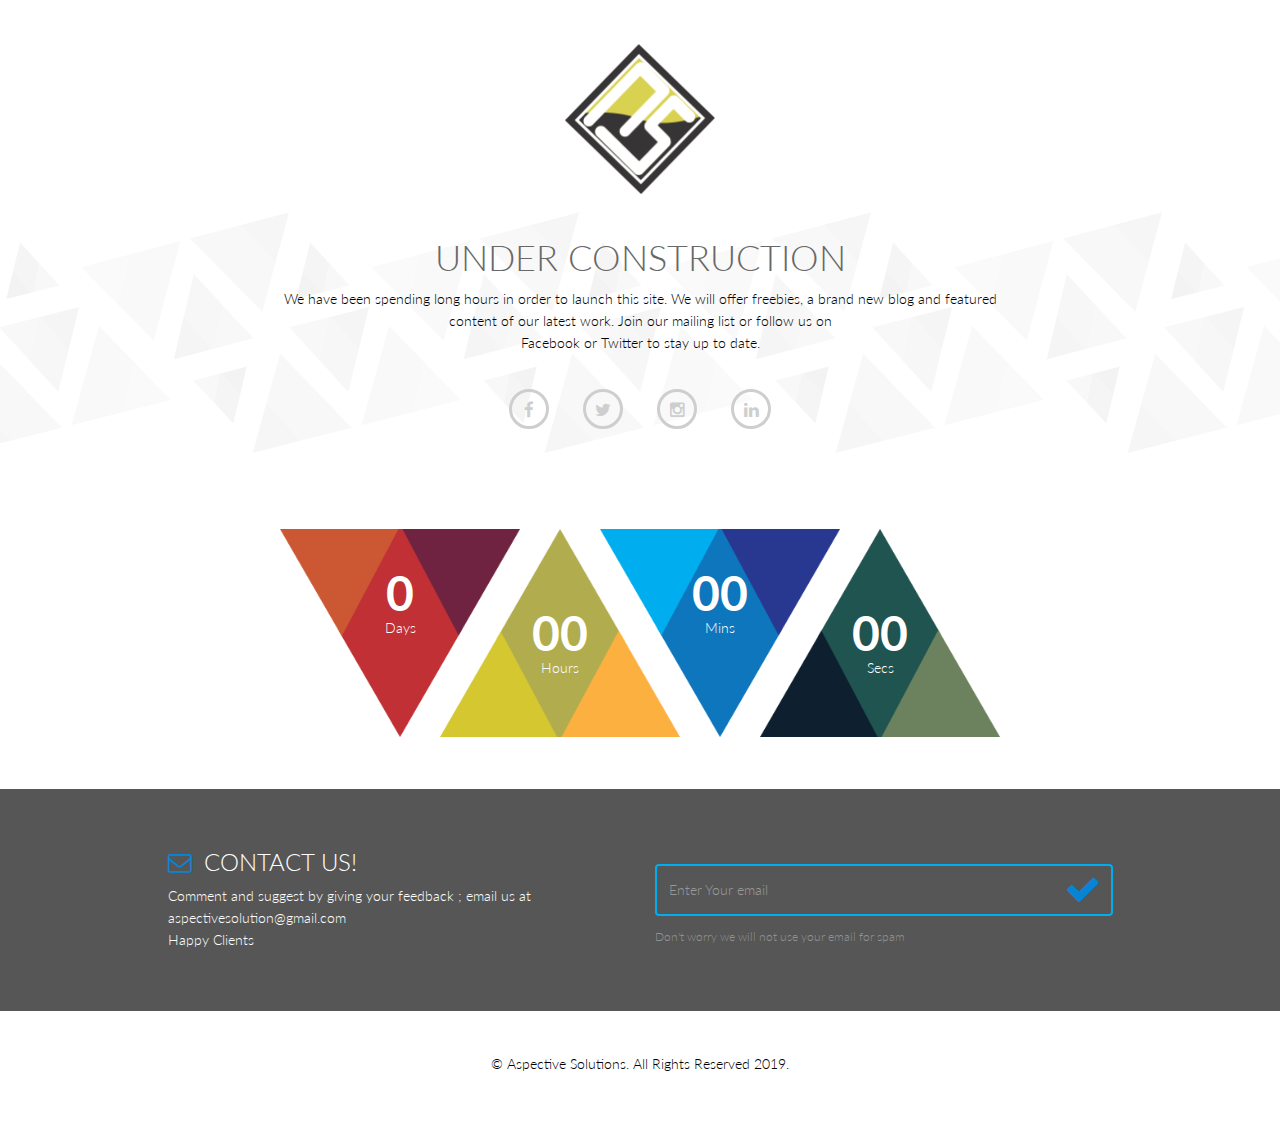
<file: index.html>
<!DOCTYPE html> 
<html lang="en">


<head>
    <meta charset="utf-8">
    <meta name="viewport" content="width=device-width, initial-scale=1.0">
    <meta name="description" content="Cheap Graphic Designer">
    <meta name="author" content="Patrick Gomez">
    <meta name="title" content="Graphic Designer in Cagayan de Oro">
    <meta property="og:image" content="http://patrickgomez.me/img/aspective_pp1.png" />
    <meta property="og:image" content="http://patrickgomez.me/img/patrick_apple.png" />
    <meta property="og:image" content="http://patrickgomez.me/img/cp_aspective.jpg" />
    <meta property="og:title" content="Patrick Gomez" />
    <meta property="og:description" content="Graphic and Website Building by Aspective" />
    <title> Aspective Solutions | 02.12.19 </title>
    <link href="css/bootstrap.min.css" rel="stylesheet">
    <link href="css/font-awesome.min.css" rel="stylesheet"> 
    <link href="css/main.css" rel="stylesheet">
    <link href="css/responsive.css" rel="stylesheet">      
    <link rel="shortcut icon" href="images/ico/favicon.ico">
    <link rel="apple-touch-icon-precomposed" sizes="144x144" href="images/ico/apple-touch-icon-144-precomposed.png">
    <link rel="apple-touch-icon-precomposed" sizes="114x114" href="images/ico/apple-touch-icon-114-precomposed.png">
    <link rel="apple-touch-icon-precomposed" sizes="72x72" href="images/ico/apple-touch-icon-72-precomposed.png">
    <link rel="apple-touch-icon-precomposed" href="images/ico/apple-touch-icon-57-precomposed.png">
</head><!--/head-->

<body>
    <div class="logo-image">                                
       <img class="img-responsive" style="width: 150px;" src="images/company_logo1.png" alt=""><h1 style="margin: 0px;"><b>Aspective Solutions</b></h1>
    </div>
     <section id="coming-soon">        
         <div class="container">
            <div class="row">
                <div class="col-sm-8 col-sm-offset-2">                    
                    <div class="text-center coming-content">
                        <h1>UNDER CONSTRUCTION</h1>
                        <p>We have been spending long hours in order to launch this site. 
                            We will offer freebies, a brand new blog and featured content of our latest work. Join our mailing list or follow us on<br /> Facebook or Twitter to stay up to date.</p>                           
                        <div class="social-link">
                            <span><a href="https://www.facebook.com/AspectiveSolutions/"><i class="fa fa-facebook"></i></a></span>
                            <span><a href="https://www.twitter.com/"><i class="fa fa-twitter"></i></a></span>
                            <span><a href="https://plus.google.com/u/0/114413472650181057269"><i class="fa fa-instagram"></i></a></span>
                            <span><a href="https://ph.linkedin.com/in/aspective-solutions-44a13a173"><i class="fa fa-linkedin"></i></a></span>
                        </div>
                    </div>                    
                </div>
                <div class="col-sm-12">
                    <div class="time-count">
                        <ul id="countdown">
                            <li class="angle-one">
                                <span class="days time-font">0</span>
                                <p>Days</p>
                            </li>
                            <li class="angle-two">
                                <span class="hours time-font">00</span>
                                <p>Hours</p>
                            </li>
                            <li class="angle-three">
                                <span class="minutes time-font">00</span>
                                <p class="minute">Mins</p>
                            </li>                            
                            <li class="angle-four">
                                <span class="seconds time-font">00</span>
                                <p>Secs</p>
                            </li>               
                        </ul>   
                    </div>
                </div>

            </div>
        </div>       
    </section>
    <section id="subscribe">
        <div class="container">
            <div class="row">
                <div class="col-sm-10 col-sm-offset-1">
                    <div class="row">
                        <div class="col-sm-6">
                            <h2><i class="fa fa-envelope-o"></i> Contact Us!</h2>
                            <p>Comment and suggest by giving your feedback ; email us at aspectivesolution@gmail.com<br/> Happy Clients</p>
                        </div>
                        <div class="col-sm-6 newsletter">
                            <form id="newsletter">
                                <input class="form-control" type="email" name="email"  value="" placeholder="Enter Your email">
                                <i class="fa fa-check"></i>
                            </form>
                            <p>Don't worry we will not use your email for spam</p>
                        </div>    
                    </div>
                </div>     
            </div>
        </div> 
    </section>

    <section id="coming-soon-footer" class="container">
        <div class="row">
            <div class="col-sm-12">
                <div class="text-center">
                    <p>&copy; Aspective Solutions. All Rights Reserved 2019.</p>
                </div>
            </div>
        </div>       
    </section>
    

    <script type="text/javascript" src="js/jquery.js"></script>
    <script type="text/javascript" src="js/bootstrap.min.js"></script>
    <script type="text/javascript" src="js/coundown-timer.js"></script>
    <script type="text/javascript" src="js/wow.min.js"></script>
    <script type="text/javascript" src="js/main.js"></script>
    <script type="text/javascript">
            //Countdown js
         $("#countdown").countdown({
                date: "12 Feb 2019 12:00:00",
                format: "on"
            },      
            function() {
                // callback function
        });
    </script>
    
</body>
</html>
</file>
<file: css/main.css>
/*
  Theme Name: Triangle for PNGomez
  Theme Uri: patrickgomez.me
  Author: Patrick Gomez
  Author Uri: patrickgomez.me
  Description: Creative Site Template
  Version: 1.1
  */

  @import url(http://fonts.googleapis.com/css?family=Lato:100,300,400,700);
  @import url(http://fonts.googleapis.com/css?family=Open+Sans:300italic,400italic,600italic,700italic,400,300,600,700);
  @import url(http://fonts.googleapis.com/css?family=Noto+Sans:400,700);

  body {
    background: #fff;
    font-family: 'Lato', sans-serif;
    font-weight: 300;
    font-size: 14px;
    line-height: 22px;
    color: #000;
  }

  html {
    height: 100%;
  }


  a{
    color:#C03035;
  }

  a:hover {
    outline: none;
    text-decoration:none;
    color:#4fcccd;
  }

  a:focus {
    outline:none;
    outline-offset: 0;
  }

  a {
    -webkit-transition: 300ms;
    -moz-transition: 300ms;
    -o-transition: 300ms;
    transition: 300ms;
  }


  ul {
    list-style: none;
  }

  h1, h2, h3, h4, h5, h6 {
    font-family: 'Lato', sans-serif;
    font-weight: 300;
  }

  h1{
    color: #686868;
  }

  h2{
    font-size: 24px;
    color: #686868;
  }

  h3{
    font-size: 18px;
  }

  .overflow{
    overflow: hidden;
  }

  .uppercase{
    text-transform: uppercase;
  }

  .btn-common {
    font-size: 14px;
    color: #0099ae;
    border: 1px solid #0099ae;
    font-family: 'Open Sans', sans-serif;
    font-weight: 300;
    padding: 10px 25px;
  }

  #action .col-sm-5{
    position: absolute;

    top: 0;
    height: 100%;
    right: 0;
  }


  .btn-common:hover, 
  .btn-common:focus{
    outline: none;
    background: none;
    box-shadow: none;
    color: #01707f;
    border-color:#01707f;
  }

  .align-right{
    text-align: right;
  }

  .inline{
    display: inline-block;
  }

  .padding{
    padding: 65px 0;
  }

  .padding-bottom{
    padding-bottom: 65px;
  }

  .padding-top{
    padding-top: 90px;
  }

  .padding-right{
    padding-right: 80px;
  }

  .padding-left{
    padding-left: 80px;
  }

  .margin-bottom{
    margin-bottom: 35px;
  }

     .carousel-indicators.visible-xs {
      height: 20px;
      margin: 0;
      padding: 0;
      position: absolute;
      top: -35px;
      width: 100%;
      left: 0;
    }

  .carousel-indicators.visible-xs li {
    border-color: #D29948;
    border-width: 2px;
    height: 12px;
    margin: 0 5px 0 0;
    width: 12px;
  }

  .carousel-indicators.visible-xs li.active {
    background: rgba(210, 153, 72, 0.7);
  }


/*************************
*******Header******
**************************/


#header{
  margin-bottom: 0;
  padding: 30px 0 60px 0;
}

#header .navbar-inverse .container{
  position: relative;
}

.search{
  position: absolute;
  top: 20px;
  right: 0;
  z-index: 1;
}

.search i{
  color: #00aeef;
  cursor: pointer;
  position: absolute;
  right: 10px;
  top: 2px;
}

.field-toggle{
  position: relative;
  top: 30px;
  right: 15px;
  display: none;
  height: 50px;
}

.search-form{
  padding-left: 10px;
  height: 40px;
  font-size: 18px;
  color: #818285;
  font-weight: 300;
  outline: none;
  border: 1px solid #00aeef;
  margin-top: 20px;
  border-radius: 4px;
}

.social-icons ul li{
  padding: 0 10px;

}

.social-icons ul li:last-child{
  padding-right: 0;

}

.social-icons ul li a{
  font-size: 18px;
  color: #d3d3d3;
  padding: 0;
}

.social-icons ul li a:hover .fa-facebook {
  color:#0884d5;
}

.social-icons ul li a:hover .fa-twitter {
  color:#2AA7DC;
}

.social-icons ul li a:hover .fa-google-plus {
  color:#A22523;
}

.social-icons ul li a:hover .fa-dribbble {
  color:#E94989;
}

.social-icons ul li a:hover .fa-linkedin {
  color:#006DC0;
}
.social-icons ul li a:hover .fa-building {
  color:#006DC0;
}


.social-icons ul li a:hover,
.social-icons ul li a:focus{  
  background: none;
}

#header .navbar {
  background: #fff;
  border: 0;
  margin-bottom: 0;
}

#header .navbar-toggle{
  margin-top: 20px;
}

#header .navbar-brand{
  padding: 0;
  margin-left: 0;
}

#header .navbar-brand h1{
  padding: 0;
  margin: 0;
}

#header .navbar-nav.navbar-right >li:last-child{
  margin-right: 20px;
}

#header .navbar-nav.navbar-right >li a {
  color: #000;
  font-size: 12px;
  padding: 20px;
  text-transform: uppercase;
  font-weight: 300;
}


#header .navbar-inverse .navbar-nav  li.active > a,  
#header .navbar-inverse .navbar-nav  li.active > a:focus, 
#header .navbar-nav.navbar-right li > a:hover,
.navbar-inverse .navbar-nav > .open > a {
  background-color: inherit;
  border: 0;
  color: #00aeef;
}

#header .navbar-inverse .navbar-nav  li a:hover{
  color: #00aeef;
}


/*  Dropdown menu*/

ul.sub-menu {
  display: none;
  list-style: none;
  padding: 0;
  margin: 0;
}

#header .navbar-nav li ul.sub-menu li a{
  color: #818285;
  padding: 5px 0;
  font-size: 13px;
  display: block;
  text-transform: capitalize;
}

#header .navbar-nav li ul.sub-menu li .active{
  background: #00aeef;
  color: #fff;
  position: relative;
}

#header .navbar-nav li ul.sub-menu li .active i{
  position: absolute;
  font-size: 56px;
  top: -13px;
  color: #0884d5;
}

#header .navbar-nav li ul.sub-menu li .active .fa-angle-right{
  left: -3px;
}

#header .navbar-nav li ul.sub-menu li .active .fa-angle-left{
  right: -3px;
}

#header .navbar-nav li ul.sub-menu li a:hover,
#header .navbar-nav li ul.sub-menu li a:focus{
  background: #00aeef;
  color: #fff;
}

.fa-angle-down{
  padding-left: 5px; 
}

.scaleIn {
  -webkit-animation-name: scaleIn;
  animation-name: scaleIn;
}

@-webkit-keyframes scaleIn {
  0% {
    opacity: 0;
    -webkit-transform: scale(0);
    transform: scale(0);
  }

  100% {
    opacity: 1;
    -webkit-transform: scale(1);
    transform: scale(1);
  }
}

@keyframes scaleIn {
  0% {
    opacity: 0;
    -webkit-transform: scale(0);
    -ms-transform: scale(0);
    transform: scale(0);
  }

  100% {
    opacity: 1;
    -webkit-transform: scale(1);
    -ms-transform: scale(1);
    transform: scale(1);
  }
}


/*************************
*******Footer******
**************************/

#footer {
  padding-bottom: 10px;
  background-image: url(../images/home/footer.png);
  background-repeat: repeat-x;
  background-position: bottom;
  background-size: contain;
}

#footer h1{
  margin-bottom: 65px;
  margin-top: 36px;
}

#footer .bottom-separator {
  margin-bottom: 60px;
}

#message {
  height: 110px;
  resize: none;
}

.bottom > h2 {
  margin-top: 0;
  margin-bottom: 26px;
}

.bottom .media-body h3 {
  margin-top: 0;
  padding-left: 25px;
}

.bottom .media-body h3 a{
  color: #ea2c00;
}

.testimonial .media{
  margin-top: 0;
  margin-bottom: 25px;
}

.testimonial .media>.pull-left{
  margin-right: 25px;
}

.testimonial .media>.pull-left img{
  margin-top: 6px;
}

.testimonial .media .media-body blockquote{
  padding-left: 25px;
  padding-right: 30px;
  position: relative;
  border-left: 0;
  margin-bottom: 0;
}

.testimonial .media .media-body blockquote:before{
  position: absolute;
  left: 5px;
  top: 8px;
  content: '"';
  font-size: 40px;
  color: #ea2c00;
  font-family: 'Noto Sans', sans-serif;
  transform:rotate(180deg);
  -ms-transform:rotate(180deg); /* IE 9 */
  -webkit-transform: rotate(180deg); /* Opera, Chrome, and Safari */
  line-height: 0;
}

.testimonial .media .media-body blockquote:after{
  position: absolute;
  right: 30px;
  bottom: 14px;
  content: '"';
  font-size: 40px;
  color: #ea2c00;
  font-family: 'Noto Sans', sans-serif;
  line-height: 0;
}

.contact-info.bottom {
  padding-left: 25px;
}

.bottom > address {
  line-height: 22px;
  margin-bottom: 40px;
}

.form-control {
  border: 1px solid #eaeaea;
  font-weight: 300;
  outline: none;
  box-shadow: none;
  height: 40px;
}

.form-control:hover, 
.form-control:focus{
  border-color: #4fcccd;
  outline: none;
  box-shadow: none;
}

.btn-submit {
  width: 100%;
  background-color: #4fcccd;
  color: #fff;
  font-size: 14px;
  font-weight: 300;
  letter-spacing: 5px;
  text-transform: uppercase;
  border-radius: 3px;
  margin-top: 5px;
  border-bottom: 3px solid #2f9697;
  box-shadow: none;
  padding: 10px;
}

.btn-submit:hover, 
.btn-submit:focus{
  color: #fff;
  outline: none;
  box-shadow: none;
  opacity: .8;
}

.copyright-text{
  margin-top: 70px;
  color: #fff;
  font-size: 16px;  
  padding-bottom: 15px;
}

.copyright-text a {
  color: #3e848a
}

.copyright-text p {
  margin-bottom: 0;
}

/*************************
*******Home Page******
**************************/
#home-slider {
  background: url(../images/home/slider-bg.png) 0 100% repeat-x;
  position: relative;
}

#home-slider .main-slider {
  position: relative;
  height: 450px;
}

#home-slider .slide-text{
  position: absolute;
  top: 50px;
  left: 0;
  width: 450px;
}

.animate-in .slide-text {
  -webkit-animation: fadeInLeftBig 700ms cubic-bezier(0.190,1.000,0.220,1.000) 200ms both;
  animation: fadeInLeftBig 700ms cubic-bezier(0.190,1.000,0.220,1.000) 200ms both;
}

#home-slider .slider-hill {
  position: absolute;
  right: 0;
  bottom: 0;
}

.animate-in .slider-hill {
  -webkit-animation: bounceInDown 1000ms ease-in-out 200ms both;
  animation: bounceInDown 1000ms ease-in-out 200ms both;
}

#home-slider .slider-house {
  position: absolute;
  right: 110px;
  bottom: -30px;
}

.animate-in .slider-house {
  -webkit-animation: bounceInDown 500ms ease-in-out 800ms both;
  animation: bounceInDown 500ms ease-in-out 800ms both;
}

#home-slider .slider-sun {
  position: absolute;
  right: 365px;
  bottom: 100px;
}

.animate-in .slider-sun {
  -webkit-animation: scaleIn 500ms ease-in-out 1200ms both;
  animation: scaleIn 500ms ease-in-out 1200ms both;
}

#home-slider .slider-birds1 {
  position: absolute;
  right: 470px;
  bottom: 75px;
}

.animate-in .slider-birds1 {
  -webkit-animation: fadeInLeft 500ms ease-in-out 1200ms both;
  animation: fadeInLeft 500ms ease-in-out 1200ms both;
}

#home-slider .slider-birds2 {
  position: absolute;
  right: 40px;
  bottom: 150px;
}

.animate-in .slider-birds2 {
  -webkit-animation: fadeInRight 500ms ease-in-out 1200ms both;
  animation: fadeInRight 500ms ease-in-out 1200ms both;
}


#home-slider h1{
  margin-top: 100px;
  margin-bottom: 25px;
}

#home-slider .btn-common {
  margin-top: 20px;
}

#home-slider .preloader {
  position: absolute;
  left: 0;
  top: 0;
  bottom: -30px;
  right: 0;
  background: #fafafa;
  text-align: center;
}

#home-slider .preloader > i {
  font-size: 48px;
  height: 48px;
  line-height: 48px;
  color: #00aeef;
  position: absolute;
  left: 50%;
  margin-left: -24px;
  top: 50%;
  margin-top: -24px;
}

#action {
  background-image: url(../images/home/tour-bg.png);
  background-color: #fbfafa;
  background-repeat: repeat-x;
  height: 157px;
  background-position: center;
  display: table;
  position: static;
  width: 100%;
}

.vertical-center{
  display: table-cell;
  vertical-align: middle;
  width: 100%;
  position: statice;
}


.single-service{
  overflow: hidden;
  display: block;
}

.single-service img {
  margin-bottom: 35px;
}

.single-service .fold {
  margin-bottom: 35px;
}

.single-service h2 {
  margin-top: 0;
  margin-bottom: 15px;
}

.single-service p {
  padding: 0 48px;
}

.action h1{
  margin-top: 0;
}

.action p{
  font-size: 18px;
  margin-bottom: 0;
  font-weight: 300;
}

.action .btn-common{
  margin-top: 55px;
  float: left;
}

.title {
  color: #404040;
  font-weight: 300;
}

.single-features {
  overflow: hidden;
  padding-top: 65px;
  padding-bottom: 40px;
}

.single-features .col-sm-6 {
  margin-top: 50px;
}

.single-features:last-child {
  padding-bottom: 95px;
  padding-top: 0;
}

.single-features h2{
  margin-bottom: 15px;
}

#clients{
  padding-bottom: 45px;
}

.clients {
  margin-bottom: 45px;
}

.clients img {
  display: inline-block;
}

.clients-logo {
  overflow: hidden;
  margin-bottom: 10px;
}



/*************************
*******About Us Page******
**************************/

#action , 
#page-breadcrumb{
  position: relative;
}

#page-breadcrumb {
  background-image: url(../images/home/tour-bg.png);
  background-color: #fbfafa;
  background-repeat: repeat-x;
  height: 130px;
  background-position: center;
  display: table;
  position: static;
  width: 100%;
}

#team {
  padding: 85px 0;
}

#team-carousel {
  margin-top: 80px;
}

#company-information .padding-top{
  padding-top: 172px;
  
}

.single-service img {
  height: 85px;
}

.tour-button {
  background-image: url(../images/home/tour-icon2.png);
  height: 100%;
  background-repeat: no-repeat;
  position: absolute;
  width: 100%;
  left: 0;
  background-position: 151px 4px;
}

.about-image {
  padding:90px 90px 0;
}

.team-single {
  position: relative;
}

.person-thumb {
  position: relative;
}

.person-thumb img {
}


.social-profile {
  background: none repeat scroll 0 0 rgba(137, 97, 46, 0.8);
  display: none;
  position: absolute;
  text-align: center;
  top: 0;
    -webkit-transition: all 0.9s ease;
  -moz-transition: all 0.9s ease;
  -ms-transition: all 0.9s ease;
  -o-transition: all 0.9s ease;
  transition: all 0.9s ease;transition: all 0.9s ease 0s;
  width: 100%;
  height: 100%;
}

.team-single:hover .social-profile{
  background:rgba(112, 35, 64, 0.9);
  display: block;
  -webkit-animation: fadeInUp 400ms;
  animation: fadeInUp 400ms;
  -webkit-transition: all 0.9s ease;
  -moz-transition: all 0.9s ease;
  -ms-transition: all 0.9s ease;
  -o-transition: all 0.9s ease;
  transition: all 0.9s ease;
}

.social-profile .nav-pills {
  display: inline-block;
  margin-top: -26px;
  padding: 0;
  position: relative;
  top: 50%;
}

.social-profile .nav-pills li {
  display: inline-block;
  margin: 0 5px;
}

.social-profile .nav-pills li a {
  color: #fff;
  border: 1px solid #fff;
  width: 40px;
  height: 40px;
  line-height: 40px;
  text-align: center;
  padding: 0;
  border-radius: 40px;
  -webkit-transition: all 0.9s ease;
  transition: all 0.9s ease;
}

.social-profile .nav-pills li a:hover {
  color: #702340;
  border-color: #702340;
}

.person-info h2 {
  font-weight: 300;
  margin-bottom: 5px;
}

.person-info h3 {
  font-size: 16px;
  color: #686868;
  font-weight: 300;
  margin-top: 0;
  margin-bottom: 0;
}

.team-carousel-control {
  position: absolute;
  top: 36%;
  width: 13px;
  height: 16px;
  text-indent: -9999999px;
  -webkit-transition: all 0.9s ease;
  -moz-transition: all 0.9s ease;
  -ms-transition: all 0.9s ease;
  -o-transition: all 0.9s ease;
  transition: all 0.9s ease;
}

.right.team-carousel-control {
  right: -50px;
  background-image: url(../images/aboutus/right.png);
}

.left.team-carousel-control {
  left: -50px;
  background-image: url(../images/aboutus/left.png);
}

.team-carousel-control:hover{
  background-position: 0 -18px;
  -webkit-transition: all 0.5s ease;
  -moz-transition: all 0.5s ease;
  -ms-transition: all 0.5s ease;  
  -o-transition: all 0.5s ease;
  transition: all 0.5s ease;
}

.count h1{
  font-size: 60px;
  color: #00aeef;
}

.count h3{
  font-size: 16px;
}

.progress .progress-bar.six-sec-ease-in-out {
  -webkit-transition: width 1s ease-in-out;
  -moz-transition: width 1s ease-in-out;
  -ms-transition: width 1s ease-in-out;
  -o-transition: width 1s ease-in-out;
  transition:  width 1s ease-in-out;
}

.top-zero{
  margin-top: 0;
}

h3.top-zero{
  font-size: 20px;
}

#company-information .about-us h2{
  margin-bottom: 45px;
}

.single-skill h3{
  font-size: 16px;
}

.progress{
  height: 30px;
  box-shadow: none;
  -webkit-box-shadow: none;
}

.progress-bar{
  line-height: 30px;
  box-shadow: none;
  -webkit-box-shadow: none;
}

.progress-bar.progress-bar-primary{
  background: #00aeef;
}



/*************************
*******Service Page******
**************************/
#recent-projects{
  padding: 85px 0;
}

.recent-projects .team-single{
  height: 355px;
}

.recent-projects p.padding-bottom{
  padding-bottom: 50px;
}

.choose{
  padding-top: 30px;
}

#company-information.choose .padding-top{
  padding-top: 50px;
}

#company-information h2{
  margin-bottom: 25px;
  margin-top: 0;
}

ul.elements{
  list-style: none;
  margin: 0;
  padding: 0;
}

ul.elements li{
  margin: 6px 0;
}

ul.elements li > i{
  color:#C03035;
  display: inline-block;
  margin-right: 10px;
}

#company-information h1.margin-bottom{
  margin-bottom: 26px;
}

/*************************
*******Portfolio Default**
**************************/

.portfolio-single {
  position: relative;
}

.portfolio-thumb {
  position: relative;
}

.portfolio-thumb img {
  width: 100%;
}


.portfolio-single:hover .portfolio-view{
  display: block;
  -webkit-animation: fadeInUp 400ms;
  animation: fadeInUp 400ms;
}

#portfolio .row{
  margin-left: -10px;
  margin-right: -10px;
}

.portfolio-view {
  display: none;
  position: absolute;
  top: 0;
  height: 100%;
  background:rgba(112, 35, 64, 0.9);
  width: 100%;
  text-align: center;
}

.portfolio-view .nav-pills {
  padding: 0;
  display: inline-block;
  margin-top: -26px;
  top: 50%;
  position: relative;
}

.portfolio-view .nav-pills li {
  display: inline-block;
  margin: 0 5px;
}

.portfolio-view .nav-pills li a {
  color: #fff;
  border: 1px solid #fff;
  width: 40px;
  height: 40px;
  line-height: 38px;
  text-align: center;
  padding: 0;
  border-radius: 40px;
  -webkit-animation: scaleIn 400ms linear 100ms both;
  animation: scaleIn 400ms linear 100ms both;
  -webkit-transition: all 0.9s ease;
  transition: all 0.9s ease;
}

.portfolio-view .nav-pills li a:hover {
  color: #702340;
  border-color: #702340;
  -webkit-transition: all 0.9s ease;
  transition: all 0.9s ease;
}

.portfolio-info {
  overflow: hidden;
  margin-bottom: 30px;
}

.portfolio-info h2 {
  font-size: 18px;
  margin: 15px 0 0;
}

.portfolio-filter {
  margin: 80px 0;
  padding: 0;
}

.portfolio-filter li {
  display: inline-block;
  position: relative;
}

.portfolio-filter li a {
  border-radius: 0;
  color: #686868;
  font-size: 18px;
  font-weight: 300;
  padding: 0 25px;
  text-transform: capitalize;
  border: none;
}

.portfolio-filter li .active{
  background: transparent;
  box-shadow: none;
  -webkit-box-shadow: none;
}

.portfolio-filter li a:hover, 
.portfolio-filter li a:focus,
.portfolio-filter li a.active {
  background: transparent;
  box-shadow: none;
  -webkit-box-shadow: none;
}

.portfolio-filter li a.active:before{
  position: absolute;

  content: "";
  left: 0;
  width: 13px;
  height: 16px;
  background: url(../images/portfolio/icon.png);
  top: 5px;
}

.portfolio-pagination{
  text-align: center;
  
  padding-top: 40px;
  padding-bottom: 90px;
}

.pagination li{
  display: inline-block;
  margin: 0 10px;
}

.pagination li a{
  color: #000;
  padding: 5px 10px;
  border-radius: 5px;
  border: 1px solid #fff;
}

.pagination li:first-child a{
  background: url(../images/portfolio/left.png);
  background-repeat: no-repeat;
  text-indent: -999999999px;
  background-position: center top 10px;
  width: 32px;
  height: 36px;
  border: none;
  -webkit-transition: 300ms;
  -moz-transition: 300ms;
  -o-transition: 300ms;
  transition: 300ms;
}

.pagination li:first-child a:hover{
  background: url(../images/portfolio/left.png);
  background-position: center top -37px;
  background-repeat: no-repeat;
  -webkit-transition: 300ms;
  -moz-transition: 300ms;
  -o-transition: 300ms;
  transition: 300ms;
}

.pagination li:last-child a{
  background: url(../images/portfolio/right.png);
  background-repeat: no-repeat;
  text-indent: -999999999px;
  background-position: center top 10px;
  width: 32px;
  height: 36px;
  border: none;
  -webkit-transition: 300ms;
  -moz-transition: 300ms;
  -o-transition: 300ms;
  transition: 300ms;
}

.pagination li:last-child a:hover{
  background: url(../images/portfolio/right.png);
  background-position: center top -37px;
  background-repeat: no-repeat;
  -webkit-transition: 300ms;
  -moz-transition: 300ms;
  -o-transition: 300ms;
  transition: 300ms;
}

.pagination li a:hover,
.pagination .active a, 
.pagination a:active, 
.pagination .active a:hover,
.pagination .active a:focus, 
.pagination a:focus {
  background: transparent;
  border-color: #C03035;
  color: #C03035;
}


/*****************************
Portfolio with right sidebar
*****************************/

.sidebar h3 {
  color: #404040;
  margin-top: 0;
  border-bottom: 3px solid #ececec;
  margin-bottom: 6px;
  padding-bottom: 8px;
}

.sidebar-item{
  margin-bottom: 48px;
}

.categories .navbar-stacked li {
  border-bottom: 1px solid #ececec;
}

.categories .navbar-stacked li:last-child {
  border-bottom: 0px solid #ececec;
}

.categories .navbar-stacked li a {
  font-size: 16px;
  color: #6a6a6a;
  padding: 8px 0;
  padding-left: 0;
}

.categories .navbar-stacked li a:hover{
  background: none;
  margin-left: 20px;
  color: #0099AE;
  opacity: 1;
}

.categories .navbar-stacked li.active a{
  color: #0099AE;
  padding-left: 20px;
}

.categories .navbar-stacked li.active a:before{
  position: absolute;
  content: "";
  border-color: transparent transparent transparent #0099AE;
  border-width: 8px;
  border-style: solid;
  left: 0;
  top: 13px;
  margin-top: 0;
  z-index: 0;
  transition: all 0.3s ease 0s;
  -moz-transition: all 0.3s ease 0s;
  -webkit-transition: all 0.3s ease 0s;
  -o-transition: all 0.3s ease 0s;
}

.categories .navbar-stacked li.active a:after {
  position: absolute;
  content: "";
  border-color: transparent transparent transparent #fff;
  border-width: 6px;
  border-style: solid;
  left: 0px;
  top: 15px;
  margin-top: 0;
  z-index: 1;
  transition: all 0.3s ease 0s;
  -moz-transition: all 0.3s ease 0s;
  -webkit-transition: all 0.3s ease 0s;
  -o-transition: all 0.3s ease 0s;
}

.sidebar-item .media{
  border-bottom: 1px solid #ececec;
  padding-bottom: 10px;
  padding-top: 21px;
  margin-top: 0;
  transition: all 0.3s ease 0s;
  -moz-transition: all 0.3s ease 0s;
  -webkit-transition: all 0.3s ease 0s;
  -o-transition: all 0.3s ease 0s;    
}

.sidebar-item .media:last-child{
  border-bottom: 0px solid #ececec;  
  padding-bottom: 0; 
}

.sidebar-item .media:hover{
  border-left: 2px solid #0099AE;
  padding-left: 5px;
  transition: all 0.3s ease 0s;
  -moz-transition: all 0.3s ease 0s;
  -webkit-transition: all 0.3s ease 0s;
  -o-transition: all 0.3s ease 0s;
}

.sidebar-item .media:hover.media .media-body h4 a{
  color: #0099AE;
  transition: all 0.3s ease 0s;
  -moz-transition: all 0.3s ease 0s;
  -webkit-transition: all 0.3s ease 0s;
  -o-transition: all 0.3s ease 0s;
}

.sidebar-item .media .media-body h4 {
  margin-top: 0;
  margin-bottom: 8px;
}

.sidebar-item .media .media-body h4 a{
  color: #7d7d7d;
  font-size: 16px;
}

.sidebar-item .media .media-body p {
  color: #b4b4b4;
  font-size: 12px;
}

.tag-cloud .nav-pills{
  margin-top: 16px;
}

.tag-cloud .nav-pills li{
  margin: 0;
  margin-top: 6px;
  margin-right: 4px;
}

.tag-cloud .nav-pills li a{
  font-size: 14px;
  font-weight: 300;
  padding: 5px 15px;
  background: #bbbbbb;
  color: #fff;
  border-radius: 3px;
}

.tag-cloud .nav-pills li a:hover{
  background: #0099AE;
}

.popular ul.gallery {
  margin: 0;
  padding: 0;
  list-style: none;
  margin: 10px -8px;
}

.popular ul.gallery li {
  display: block;
  width: 33.33%;
  float: left;
  padding: 8px;
}

.popular ul.gallery li a {
  display: block;
}

.popular ul.gallery li a img {
  width: 100%;
  transition: border-radius 300ms ease-in;
  -webkit-transition: border-radius 300ms ease-in;
}

.popular ul.gallery li a img:hover {
  border-radius: 60px;
}


/* Start: Recommended Isotope styles */

/**** Isotope Filtering ****/
.isotope-item {
  z-index: 2;
}

.isotope-hidden.isotope-item {
  pointer-events: none;
  z-index: 1;
}

/**** Isotope CSS3 transitions ****/

.isotope,
.isotope .isotope-item {
  -webkit-transition-duration: 0.8s;
  -moz-transition-duration: 0.8s;
  -ms-transition-duration: 0.8s;
  -o-transition-duration: 0.8s;
  transition-duration: 0.8s;
}

.isotope {
  -webkit-transition-property: height, width;
  -moz-transition-property: height, width;
  -ms-transition-property: height, width;
  -o-transition-property: height, width;
  transition-property: height, width;
}

.isotope .isotope-item {
  -webkit-transition-property: -webkit-transform, opacity;
  -moz-transition-property: -moz-transform, opacity;
  -ms-transition-property: -ms-transform, opacity;
  -o-transition-property: -o-transform, opacity;
  transition-property: transform, opacity;
}

/**** disabling Isotope CSS3 transitions ****/
.isotope.no-transition,
.isotope.no-transition .isotope-item,
.isotope .isotope-item.no-transition {
  -webkit-transition-duration: 0s;
  -moz-transition-duration: 0s;
  -ms-transition-duration: 0s;
  -o-transition-duration: 0s;
  transition-duration: 0s;
}




/*****************************
Portfolio Details
*****************************/

#portfolio-information.padding-top{
  padding-top: 100px;
}

.project-name h2{
  margin-top: 0;
  margin-bottom: 15px;
}

#related-work .title{
  margin-bottom: 55px;
  margin-top: 10px;
}

.navbar-default {
  background: none;
  padding: 0;
}

.navbar-default li a{
  font-size: 12px;
  padding: 0;
  padding-right: 15px;
}

.navbar-default li a i{
  padding-right: 8px;
}

.navbar-default li a:hover{
  color: #0884d5;
  background: none;
}

.skills .navbar-default,
.client .navbar-default{
  margin-left: 35px;
  
}

.live-preview .btn-common{
  margin-top: 21px;
  padding: 13px 45px;
}


/*****************************
Blog Default
*****************************/

.single-blog.timeline {
  background: #FFFFFF;
  border: 1px solid #EEEEEE;
  border-bottom: 0;
  position: relative;
  padding-bottom: 0;
}

.timeline .post-content {
  padding: 20px 20px 0;
}

.post-thumb{
  margin: -1px -1px 0;
  position: relative;
  overflow: hidden;
}

.timeline .post-thumb img {
  width: 100%;
}

.post-thumb iframe{
  width: 100%;
  min-height: 270px;
  border: 0;
}

.post-overlay{
  position: absolute;
  top: 50%;
  display: none;
  width: 94px;
  height: 140px;
  margin-top: -70px;
  overflow: hidden;
}

.post-overlay span{
  position: absolute;
  left: 50%;
  bottom: 0; 
  margin-left: -60px;
  -webkit-animation: fadeInUp 400ms;
  animation: fadeInUp 400ms;
  z-index: 9;
}


.post-overlay span:before{
  position: absolute;
  bottom: 0;
  border-style: solid;
  border-width: 60px;
  content: "";
  border-color: transparent transparent #0884d5 transparent;
  z-index: -1;
  cursor: initial;
}

.post-overlay span a{
  font-size: 30px;
  color: #fff;
  background: transparent;
  padding: 0; 
  margin-left: 50px;
}

.single-blog:hover .post-overlay{
  display: block;
  -webkit-animation: fadeIn 300ms;
  animation: fadeIn 300ms;
}

.timeline-divider{
  position: relative;
  padding-top: 50px;
}

.timeline-divider:before{
  position: absolute;
  top: 0;
  content: "";
  border-left-style: solid;
  border-left-width: 1px;
  height: 100%;
  border-left-color: #0099AE;
  left: 50%;
  margin-left: -2px;
}

.timeline-blog .col-sm-6.padding-top{
  padding-top: 70px;
}

.post-content{
  padding: 20px 0;
}

.timeline-date .btn-common{
  font-size: 18px;
  color: #4a4a4a;
  font-weight: 300;
  border-radius: 0;
  padding: 17px 40px;
}

.arrow-right{
  position: relative;
}

.arrow-right:after{
  position: absolute;
  right: 1px;
  content: "";
  top: 15px;
  background: url(../images/blog/left.png);
  width: 43px;
  height: 54px;
}

.arrow-left{
  position: relative;
}

.arrow-left:before{
  position: absolute;
  left: -2px;
  content: "";
  top: 86px;
  background: url(../images/blog/right.png);
  width: 43px;
  height: 54px;
}

.post-title {
  margin-top: 0;
}

.post-title a,
.comments-number a{
  color: #686868;
}

.post-content .post-author{
  margin-top: 0;
  
}

.post-content  .post-author a{
  font-weight: 300;
  font-size: 14px;
  color: #0099AE;
}

a.read-more{
  color: #0099AE;
  font-weight: 300;
}

a.read-more:hover{
  color: #01707F
}

.post-bottom{
  border-top: 1px solid #eeeeee;
  padding-top: 10px;
  margin-top: 20px;
  margin: 20px -20px 0;
  padding: 20px 20px 0;
}


/*****************************
Blog with right sidebar
*****************************/

.single-blog{
  padding-bottom: 30px;
}

.single-blog .post-bottom{
  border-bottom: 1px solid #eeeeee;
  padding-top: 10px;
  padding-bottom: 10px;
}

.single-blog .post-overlay span{
  left: 0;
  top: 0;
  margin-left: 0;
  width: 94px;
  height: 140px;
  background: url(../images/blog/blog-arrow.png);
  -webkit-animation: fadeInLeft 400ms;
  animation: fadeInLeft 400ms;
}

.single-blog .post-overlay span a{
  margin-left: 8px;
  font-weight: 700;
  font-size: 36px;
  line-height: 18px;
  position: absolute;
  top: 50px;
}

.single-blog .post-overlay span a small{
  font-size: 16px;
  font-weight: 300;
  margin-left: 5px;
}

.single-blog .post-overlay span:before{
  border-color: transparent;
  border-width: 0;
}

.post-nav{
  margin:0;
  padding: 0;
}

.post-nav li a{
  color: #0099AE;
  padding: 0;
  text-align: left;
}

.post-nav li a i{
  color: #0099AE;
  margin-right: 8px;
}

.post-nav li a:hover{
  background: none;
}

.blog-padding-right{
  padding-right:35px;
}

.blog-pagination {
  text-align: center;
  padding-top: 10px;
  padding-bottom: 55px;
}

/*****************************
Blog with right sidebar
*****************************/

.masonery_area .single-blog{}
.masonery_area .single-blog .post-thumb{
  height: auto;
}

.masonery_area .single-blog .post-title{
  margin-top: 5px;
}

.masonery_area .single-blog .post-title a{
  font-size: 20px;
}

.masonery_area .single-blog .post-thumb img{
  height:auto;
}

.masonery_area .single-blog .post-bottom{
  border-top:0;
  padding-top:0;
  margin-top:15px;
}

/* Audio CSS */

.audiojs{
  background:#C03035;
  height: 45px;
  width: 100%;
}

.audiojs .scrubber{
  background: #fff;  
  height: 8px;
  border-top: 0;
  width: 170px;
  margin-top: 19px;
  margin-left: 12px;
  border-radius: 10px;
}

.audiojs .play-pause{
  background: #a92b2f;
  width: 68px;
  height: 45px;
  padding: 0;
  padding-left: 24px;
  padding-top: 10px;
  border-right: 0;
}

.audiojs .time{
  display: none;
  
}

.audiojs .progress{
  background: #A92B2F;

  height: 8px;
  border-radius: 10px;
}

.audiojs .loaded{
  background:#fff;
  height: 8px;
  border-radius: 10px;
}


/*****************************
Blog Details
*****************************/

.navbar-nav.post-nav li{
  margin-right: 60px;
}

.single-blog.blog-details .post-content{
  padding-top: 30px;
}

.single-blog.blog-details .post-bottom{
  margin-top: 55px;
}

.blog-share{
  margin-top: 40px;
  background: #f5f5f5;
  display: inline-block;
  padding: 2px 0;
}

span.stMainServices,
span.stButton_gradient, 
.stButton .chicklets{
  height:24px !important;
}

.author-profile.padding{
  padding-top:50px;
}

.author-profile .col-sm-2 img{
  width: 100%;
  border-left: 3px solid #0099AE;
}

.author-profile h3{
  margin-top:0;
  color: #3a424c;
}

.author-profile p{
  color: #3a424c;
  font-weight: 400;
}

.author-profile span a{
  color: #C03035;
}

.response-area{
  border-bottom: 0;
}

.response-area h2{
  margin-top: 0;  
  margin-bottom: 0;
  border-bottom: 0;
  padding-bottom: 20px;
}

.post-comment{
  padding-left: 70px;
  padding-top: 36px;
  border-top: 1px solid #f1e8dd;
}

.post-comment .pull-left img{
  margin-right: 60px;
  border-left: 3px solid #0884d5;
}

.post-comment .media-body{
  padding-top: 6px;
  border-bottom: 0;
  padding-bottom: 50px;
}

.post-comment .media-body p{
  margin-top:10px;
}

.post-comment .media-body span i{
  color: #C03035;
  margin-right: 10px;
}

.post-comment .media-body span a{
  color: #C03035;
  font-weight: 700;
}

.post-comment .media-body .post-nav li a{
  font-weight: 300;
}

.parrent .media-list{
  margin-left: 190px;
}

.parrent .post-comment{
  padding-left: 0;
  margin-left: 70px;
}


/****************************
********* Contact Us*********
*****************************/
#map-section {
  margin-top: 50px;
  margin-bottom: 50px;
  position: relative;
}

#gmap {
  height: 350px;
}

.get-in-touch img {
  margin-top: 35px;
  margin-bottom: 32px;
}

.get-in-touch p {
  font-size: 18px;
  font-weight: 300;
}

#map-section .contact-info {
  position: absolute;
  background-color: #7c3651;
  right: 0;
  top: 0;
  width: 33%;
  height: 100%;
  padding:25px 50px;
  opacity: 0.9;
  color: #fff;
}

#map-section .contact-info h2, 
#map-section .contact-info a {
  color: #fff
}

#map-section address a:hover {
  color:#00AEEF
}

#contact-form #message{
  resize:none;
}

#contact-form .btn-submit {
  width: 28%;
  margin: 5px auto;
}

.corporate-info .corporate-address {
  background-image: url("../images/contact-bg.png");
  background-position: left top;
  background-repeat: no-repeat;
  overflow: hidden;
  padding-bottom: 50px;
}

.corporate-info .corporate-address address {
  background-image: url("../images/icon-map.png");
  background-position: left top;
  background-repeat: no-repeat;
  padding-left: 40px;
}


/****************************
****** Price-table CSS*******
*****************************/

.price-table {
  margin-top: 88px;
  margin-bottom: 96px;
}

.single-price ul {
  padding: 0;
  margin: 0;
  list-style: none;
}

.table-heading {
  background-color: transparent !important;
  color: #FFFFFF !important;
  overflow: hidden;
  padding: 0 !important;
  text-align: center;
}

.single-price.price-one .plan-name, 
.single-price.price-two .plan-name, 
.single-price.price-three .plan-name, 
.single-price.price-four .plan-name {   
  color: #fff;
  font-size: 20px;
  margin-bottom: 0;
  padding: 10px 0;
  text-transform: capitalize;
}

.single-price.price-one .plan-name {
  background-color: #0e76bc;
}

.single-price.price-two .plan-name {
  background-color: #ac2429;
}

.single-price.price-three .plan-name {
  background-color: #ed8d1b;
}

.single-price.price-four .plan-name {
  background-color: #6c825f;
}


.single-price .plan-price { 
  color: #fff;
  float: none;
  font-size: 14px;
  height: 110px;
  margin-bottom: 15px;
  overflow: hidden;
  position: relative;
  z-index: 5;
  padding-top: 15px;
}


.plan-price .dollar-sign {
  font-size: 18px;
}

.plan-price .price {
  font-size: 24px;
}

.plan-price .month {
  display: block;
  margin-top: -6px;
}

.price-one .plan-price:after, 
.price-two .plan-price:after, 
.price-three .plan-price:after, 
.price-four .plan-price:after  {  
  border-style: solid;
  border-width: 110px;
  content: "";
  height: 0;
  left:50%;
  position: absolute;
  top: 0;
  width: 0;
  z-index: -1;
  margin-left: -110px;
}

.price-one .plan-price:after {
  border-color: #0d6fb1 transparent transparent;
}

.price-two .plan-price:after {
  border-color: #ac2429 transparent transparent;
}

.price-three .plan-price:after {
  border-color: #e78817 transparent transparent;
}

.price-four .plan-price:after {
  border-color: #5f7452 transparent transparent;
}

.single-price ul li, 
.single-table ul li {
  padding: 12px 18px;
  background-color: #f7f7f7;
  margin-bottom: 5px;
  color: #696969;
}

.single-price ul li span, 
.single-table ul li span {
  float: right;
}

.price-one .btn-buynow, 
.price-two .btn-buynow, 
.price-three .btn-buynow, 
.price-four .btn-buynow   {  
  border-radius: 0;
  color: #fff;
  padding: 12px;
  font-weight: 300;
  letter-spacing: 3px;
  text-transform: uppercase;
  display: block;
}

.price-one .btn-buynow  {
  background-color: #0d6fb1;
}

.price-two .btn-buynow  {
  background-color: #ac2429;
}

.price-three .btn-buynow  {
  background-color: #e78817;
}

.price-four .btn-buynow  {
  background-color: #5f7452;
}

.price-one .btn-buynow:hover  {
  background-color: #0a5a90;
}

.price-two .btn-buynow:hover  {
  background-color: #821b1e;
}

.price-three .btn-buynow:hover  {
  background-color: #c57413;
}

.price-four .btn-buynow:hover  {
  background-color: #48583e;
}


.price-table2, .price-table3{
  margin-bottom:125px;
}

.price-table4 {
  margin-bottom: 150px
}

.table-one .table-header, 
.table-two .table-header, 
.table-three .table-header, 
.table-four .table-header {
  overflow: hidden;
  padding:20px;
  color: #fff;
}


.table-one .table-header {
  background-color:#0e76bc;
} 

.table-two .table-header {
  background-color:#c03035;
}

.table-three .table-header {
  background-color:#ed8d1b;
}

.table-four .table-header {
  background-color:#6c825f;
}

.single-table {
  position: relative;
  padding-top: 60px;
}

.table-one:before, 
.table-two:before, 
.table-three:before, 
.table-four:before {
  
  border-style: solid;
  border-width: 0 130px 60px;
  content: "";
  height: 0;
  left: 0;
  position: absolute;
  top: 0;
  width: 100%;
}

.table-one:before {
  border-color: transparent transparent #0d6fb1;
} 

.table-two:before {
  border-color: transparent transparent #ac2429;
}

.table-three:before {
  border-color: transparent transparent #e78817;
}

.table-four:before {
  border-color: transparent transparent #5f7452;
}

.table-header h2 {
  color: #fff;
  float: left;
  font-size: 24px;
  margin-top: 7px;
}

.table-header .plan-price {
  float: right;
  margin: 0;
  overflow: hidden;
  padding-top: 1px;
}

.single-table .btn-signup {
  display: block;
  text-align: center;
  position:relative;
  z-index:1;
}

.single-table ul {
  margin: 0;
  padding: 0;
}

.table-one .btn-signup:after, 
.table-two .btn-signup:after, 
.table-three .btn-signup:after, 
.table-four .btn-signup:after {
  content: "";
  position: absolute;  
  border-style: solid;
  border-width: 78px 130px 0;  
  height: 0;
  left: 0; 
  top: -1px;
  width: 100%;
  z-index: -1;
}

.table-one .btn-signup:after {
  border-color: #0d6fb1 transparent transparent;
}

.table-two .btn-signup:after {
  border-color: #ac2429 transparent transparent;
}

.table-three .btn-signup:after {
  border-color: #e78817 transparent transparent;
}

.table-four .btn-signup:after {
  border-color: #5f7452 transparent transparent;
}

.single-table .btn-signup a {
  color: #fff;
  display: inline-block;
  overflow: hidden;
  padding: 20px 0 0 0;
  text-transform: uppercase;
  letter-spacing: 3px;
}


.table-one .btn-signup:hover.btn-signup:after{
 border-color: #0b598d transparent transparent;
}


.table-two .btn-signup.btn-signup:hover:after {
  border-color: #831c20 transparent transparent;
}

.table-three .btn-signup.btn-signup:hover:after {
 border-color: #bd7014 transparent transparent;
}

.table-four .btn-signup.btn-signup:hover:after{
  border-color: #3d4b35 transparent transparent;
}


/*************************
********404 page CSS******
**************************/

#error-page {
  display: table;
  height: 100%;
  min-height: 100%;
  width: 100%;
  color: #686868;
  font-size: 18px;
  font-weight: 300;
  padding: 100px 0;
}

#error-page .container-fluid {
  overflow: hidden;
}

.error-page-inner {
  display: table-cell;
  vertical-align: middle;
}

.bg-404 {
  background-image: url("../images/home/tour-bg.png");
  background-repeat: repeat-x;
  background-position: center top;
}

.error-image {
  display: inline-block;
  padding-top: 50px;
  padding-bottom: 50px;
}

.error-image img {
  width: 100%;
}

#error-page h2 {
  font-size:36px;
  text-transform: uppercase;
}

.btn-error {
  font-weight: 300;
  margin-top: 30px;
  padding:25px 55px;
  text-transform: uppercase;
  font-size: 16px;
  letter-spacing: 5px;
  background-color: transparent;
  border: 1px solid #cc9b59;
  margin-top: 50px;
  margin-bottom: 50px;
}

.btn-error:hover, .btn-error:focus  {
  background-color: #cc9b59;
  border-color:#cc9b59;
  color:#fff;
}

#error-page i, #coming-soon i {
  border: 1px solid #cc9b59;
  height: 40px;
  width: 40px;
  line-height: 40px;
  color: #cc9b59;
  font-size: 17px;
  margin:0 15px;
  border-radius: 50%;
  -webkit-transition: all 0.3s ease-in-out;
  -moz-transition: all 0.3s ease-in-out;
  -ms-transition: all 0.3s ease-in-out;
  -o-transition: all 0.3s ease-in-out;
  transition: all 0.3s ease-in-out;
}

#error-page i:hover, #coming-soon i:hover {
  background-color: #cc9b59;
  color: #fff;
  -webkit-transition: all 0.3s ease-in-out;
  -moz-transition: all 0.3s ease-in-out;
  -ms-transition: all 0.3s ease-in-out;
  -o-transition: all 0.3s ease-in-out;
  transition: all 0.3s ease-in-out;
}


/*************************
********404 page CSS******
**************************/

#error-page {
  display: table;
  height: 100%;
  min-height: 100%;
  width: 100%;
  color: #686868;
  font-size: 18px;
  font-weight: 300;
  padding: 100px 0;
}

#error-page .container-fluid {
  overflow: hidden;
}

.error-page-inner {
  display: table-cell;
  vertical-align: middle;
}

.bg-404 {
  background-image: url("../images/404-bg.png");
  background-repeat: repeat-x;
  background-position: center top;
}

.error-image {
  display: inline-block;
  padding-top: 50px;
  padding-bottom: 50px;
}

.error-image img {
  width: 100%;
}

#error-page h2 {
  font-size:36px;
  text-transform: uppercase;
}

.btn-error {
  background-color: rgba(0, 0, 0, 0);
  border: 3px solid #4FCCCD;
  color: #797979;
  font-size: 16px;
  font-weight: 700;
  letter-spacing:0;
  margin-bottom: 50px;
  margin-top: 50px;
  padding: 25px 53px;
  text-transform: uppercase;
  font-family: 'Open Sans', sans-serif;
}

.btn-error:hover, .btn-error:focus  {
  background-color: #4FCCCD;
  border-color:#4FCCCD;
  color:#fff;
}

#error-page i, #coming-soon i {
  border: 3px solid #cecece;
  height: 40px;
  width: 40px;
  line-height: 35px;
  color: #cecece;
  font-size: 17px;
  margin:0 15px;
  border-radius: 50%;
  -webkit-transition: all 0.3s ease-in-out;
  -moz-transition: all 0.3s ease-in-out;
  -ms-transition: all 0.3s ease-in-out;
  -o-transition: all 0.3s ease-in-out;
  transition: all 0.3s ease-in-out;
}

#error-page i.fa-twitter:hover, 
#coming-soon i.fa-twitter:hover, 
#error-page i.fa-twitter:hover, 
#coming-soon i.fa-twitter:hover, 
#error-page i.fa-google-plus:hover, 
#coming-soon i.fa-google-plus:hover {    
  -webkit-transition: all 0.3s ease-in-out;
  -moz-transition: all 0.3s ease-in-out;
  -ms-transition: all 0.3s ease-in-out;
  -o-transition: all 0.3s ease-in-out;
  transition: all 0.3s ease-in-out;
}

#error-page i.fa-facebook:hover, 
#coming-soon i.fa-facebook:hover{
  background-color:transparent;  
  color: #314A87;
  border-color:#314A87;
}

#error-page i.fa-twitter:hover, 
#coming-soon i.fa-twitter:hover{
  background-color:transparent;  
  color: #22BBF4;
  border-color:#22BBF4;
}

#error-page i.fa-google-plus:hover, 
#coming-soon i.fa-google-plus:hover{
  background-color:transparent;  
  color: #DD4C3B;
  border-color:#DD4C3B;
}

/*************************
******Coming Soon CSS*****
**************************/

.logo-image {
  display: block;
  text-align: center;
  margin-top: 44px;
  margin-bottom: 18px;
}

.logo-image img {
  display: inline-block;
}

#coming-soon {
  background-image: url("../images/coming-soon-bg.png");
  background-position: center top;
  background-repeat: repeat-x;
  padding: 6px 0;
  overflow: hidden;
}

#coming-soon .social-link {
  margin-top: 35px;
}

.time-count {
  display: block;
  text-align: center;
}

.time-count ul {
  padding-left: 0;
}

#countdown {
  display: block;
  max-width: 960px;
  margin: 80px auto 100px;
}


#countdown li {
  float: left;
  display: block;
  width: 25%;
  text-align: center;
  height: 254px;
  background-position: 50% 0;
  background-repeat: no-repeat;
  background-size: contain !important;
  position: relative;
  color: #fff;
}

#countdown li.angle-one {
  background-image: url(../images/coming-soon1.png);
  left: 120px;
}

#countdown li.angle-two {
  background-image: url(../images/coming-soon2.png);
  left: 40px;
}

#countdown li.angle-three {
  background-image: url(../images/coming-soon3.png);
  right: 40px;
}

#countdown li.angle-four {
  background-image: url(../images/coming-soon4.png);
  right: 120px;
}

#countdown li > span {
  font-size: 48px;
  line-height: 48px;
  font-weight: 700;
  color: #fff;
  display: inline-block;
  margin-top: 40px;
}

#countdown li.angle-two > span,
#countdown li.angle-four > span {
  margin-top: 80px;
}


#subscribe {
  background-color: #565656;
  color: #FFFFFF;
  padding: 40px 0 50px;
}

#subscribe h2 {
  color: #fff;
  text-transform: uppercase;
}

#subscribe .fa-envelope-o {
  color: #0884d5;
  margin-right: 5px;
}

#subscribe .form-control {
  background-color: transparent;
  height: 52px;
  color: #fff;
  border:2px solid #00aeef;
}

#newsletter {
  margin-top: 35px;
  position: relative;
}

#newsletter i {
  color: #0884d5;
  font-size: 36px;
  position: absolute;
  right: 12px;
  top: 7px;
}

.newsletter p {
  color: #919191;
  font-size: 12px;
  margin-top: 10px;
}

#coming-soon-footer {
  padding: 45px 0;
  line-height: 15px;
  overflow: hidden;
}

#coming-soon-footer a {
  color: #d89b4e;
}

#coming-soon-footer a:hover {
  color: #b38040
}

/*Shortcodes CSS*/
.bs-example{
  margin: 0 0 20px;
}

.panel-group{
  border: 1px solid #eee;
}
.panel-default{
  border: 0;
}
.panel-group .panel{
  border-radius: 0;
}
.panel-group .panel+.panel{
  margin-top: 0;
}

.panel-default>.panel-heading{
  background-color: transparent;
  border-top: 1px solid #eee;
}

.panel-group .panel-default:first-child>.panel-heading{
  border-top: 0;
}

.panel-default>.panel-heading+.panel-collapse .panel-body{
  border-top-color: #eee;
}


.nav-pills>li.active>a, .nav-pills>li.active>a:hover, .nav-pills>li.active>a:focus{
  background-color: #4FCCCD;
}

.tab-content {
  padding-top: 20px;
}

/*Features*/
.feature-inner{
  text-align: center;
}
.icon-wrapper{
  display: inline-block;
  background-color: #4FCCCD;
  color: #fff;
  padding: 25px;
  box-shadow: 0 0 0 5px rgba(0,0,0,.1) inset;
  -webkit-box-shadow: 0 0 0 5px rgba(0,0,0,.1) inset;
  border-radius: 100%;
  margin: 10px 0;
}
b, strong {
    font-weight: 700;
    display: none;
}
</file>
<file: css/responsive.css>
@media only screen and (min-width : 768px) {
  .nav.navbar-nav > li:hover > ul.sub-menu{
    display: block;
    -webkit-animation: fadeInUp 400ms;
    animation: fadeInUp 400ms;
  }

  ul.sub-menu {
    position: absolute;
    top: 60px;
    left: 0;
    background: #fff;
    padding: 10px 0;
    width: 240px;
    box-shadow: none;
    display: none;
    z-index: 999;
    border: 1px solid #00aeef;
  }

  #header .navbar-nav li ul.sub-menu li a {
    padding-left: 20px;
  }


}

/*md only*/
@media (min-width: 992px) and (max-width: 1199px) {
  .col-md-4.portfolio-item{
    width: 33%;
  }
}

/*sm only*/
@media (min-width: 768px) and (max-width: 991px) {
  .col-sm-4.portfolio-item{
    width: 33%;
  }
}

/* md */
@media only screen and (max-width : 1200px) {

  /*Pricing Table*/
  .single-price .plan-price:after {
    border-width:100px;
    margin-left:-100px;
  }

  .single-table .table-content {
    padding: 20px;
  }

  .table-header {
    padding: 0 10px 7px;
  }

  .single-table:before {
    border-width:0 106px 60px;
  }

  .single-table .btn-signup:after {
    border-width:78px 106px 0;
  }

}

/* sm */
@media only screen and (max-width : 992px) {

  h1{
    font-size: 25px;
  }

  #header .navbar-nav.navbar-right li {
    padding: 0;
  }

  #header .navbar-nav.navbar-right >li a {
    padding: 20px 10px;
  }

  #home-slider {
    margin-top: 30px;
  }

  #home-slider .main-slider {
    height: 250px;
  }

  #home-slider .slide-text {
    top: 0;
    width: 50%;
  }

  #home-slider h1 {
    margin-top: 0;
  }

  #home-slider .slider-hill {
    width: 400px;
  }

  #home-slider .slider-house {
    width: 250px;
    right: 90px;
    bottom: -20px;
  }

  #home-slider .slider-sun {
    right: 255px;
    bottom: 65px;
    width: 60px
  }

  #home-slider .slider-birds1 {
    right: 320px;
    bottom: 60px;
    width: 70px;
  }

  #home-slider .slider-birds2 {
    right: 0;
    bottom: 90px;
    width: 80px;
  }

  /*Pricing Table*/
  .single-price {
    margin-bottom: 40px;
  }

  .single-price .plan-price {
    height: 140px;
  }

  .single-price .plan-price:after {
    border-width: 140px;
    margin-left: -140px;
  }

  .single-table {
    margin-bottom: 50px;
  }

  .single-table:before {
    border-width: 0 172px 60px;
  }

  .single-table .btn-signup:after {
    border-width: 78px 173px 0;
  }

  #price-table2 {
    margin-bottom: 100px;
  }

  .nav.navbar-nav.post-nav li{
    display: inline-block;
    margin-right: 15px;
  }

  .masonery_area .nav.nav-justified.post-nav li {
    display: table-cell;
  }

  /* Blog */
  .post-comment {
    padding-left: 0;
  }

  .post-comment .pull-left img {
    margin-right: 20px;
  }

  .parrent .post-comment {
    margin-left: 0;
  }

  .parrent .media-list {
    margin-left: 150px;
  }

  .single-blog.two-column .post-overlay{
    margin-top: 0;
  }

}


/* xs */
@media only screen and (max-width : 768px) {

  h1{
    font-size: 22px;
  }

  h2{
    font-size:20px;
  }

  .padding{
    padding: 30px 0;
  }

  #header {
    padding-bottom: 40px;
    padding-top: 10px;
  }

  .social-icons.pull-right{
    float: left !important;
  }

  #header .navbar-inverse .navbar-toggle,
  #header .navbar-inverse .navbar-toggle:focus {
    border-color: #00aeef;
    margin-top: 15px;
    margin-right: 5px;
    outline: none;
  }

  .navbar-header .navbar-toggle .icon-bar {
    background-color: #00aeef;
  }

  #header .navbar-inverse .navbar-toggle:hover {
    background: #00aeef;
  }

  #header .navbar-inverse .navbar-toggle:hover .icon-bar {
    background: #fff;
  }
 
  .navbar-inverse .navbar-collapse,
  .navbar-inverse .navbar-form {
    border-top: 0;
  }

  .navbar.navbar-inverse {
    margin-top: 20px;
    padding-left: 15px;
    padding-right: 15px;
  }

  .social-icons ul li:first-child{
    padding-left: 0;
  }

  .search {
    top: -40px;
  }

  #header .navbar-nav.navbar-right li > a > i {
    display: inline-block;
    float: right;
    padding: 8px 10px 8px 30px
  }

  #header .navbar-nav.navbar-right li > a {
    padding: 10px 0;
  }

  #header .navbar-nav li ul.sub-menu li a {
    padding: 5px 10px;
  }

  #header .navbar-inverse .navbar-nav li.active > a, 
  #header .navbar-inverse .navbar-nav li.active > a:focus, 
  #header .navbar-nav.navbar-right li > a:hover {
    border: none;
  }


  #home-slider {
    margin: 50px 20px;
  }

  #home-slider .main-slider {
    height: 500px;
  }

  #home-slider .slide-text {
    top: 0;
    width: 100%;
    text-align: center;
  }


  #home-slider .slider-hill {
    right: 50%;
    margin-right: -200px;
  }

  #home-slider .slider-house {
    right: 50%;
    margin-right: -125px;
  }

  #home-slider .slider-sun {
    right: 50%;
    margin-right: 60px;
  }

  #home-slider .slider-birds1 {
    width: 70px;
    right: 50%;
    margin-right: 120px;
  }

  #home-slider .slider-birds2 {
    width: 70px;
    right: 50%;
    margin-right: -200px;
  }

  /*Pricing Table*/
  .single-price, .single-table {
    margin-bottom: 45px;
  }

  .single-price .plan-price {
    height: 200px;
    padding-top: 25px;
  }

  .single-price .plan-price:after {
    border-width: 200px;
    margin-left: -200px;
  }

  .single-table:before {
    border-width: 0 225px 60px;
  }

  .single-table .btn-signup:after {
    border-width: 78px 225px 0;
  }

  .single-table .btn-signup a {
    padding: 15px;
  }


  #action.responsive{
    height: 255px;
  }

  .action.take-tour{
    margin-top: -95px;
  }

  .action.take-tour .col-sm-7{
    width: 100%;
    text-align: center;
  }

  .action.take-tour .col-sm-5{
    width: 100%;
    margin-top: 120px;
  }

  .single-features {
    padding-bottom: 0;
    padding-top: 30px;
  }

  .single-features img {
    margin-bottom: 25px;
  }


  .single-features {
    text-align: center;
  }

  .single-features * {
    display: inline-block;
    text-align: center;
  }


  /* about us */

  .team-single {
    margin-bottom: 30px;
  }

  #company-information.choose .padding-top {
    padding-top: 0;
  }

  /* Blog */
  .arrow-right:after {
    background: none ;
  }

  .arrow-left:before {
    background: none;
  }

  .col-sm-6.padding-right.arrow-right{
    padding-right: 15px;
  }

  .col-sm-6.padding-left.padding-top.arrow-left {
    margin-bottom: 70px;
    padding-left: 15px;
  }

  .blog-padding-right {
    padding-right: 15px;
  }

  .nav.nav-justified.post-nav li, 
  .nav.navbar-nav.post-nav li{
    display: inline-block;
    margin-right: 15px;
  }

  .author-profile .col-sm-2 img {
    margin-bottom: 20px;
    width: auto;
  }

  .post-comment {
    padding-left: 0;
  }

  .parrent .post-comment {
    margin-left: 0;
  }

  .parrent .media-list {
    margin-left: 140px;
  }

  .post-comment .pull-left img{
    margin-right: 10px;
  }

  .single-blog.two-column .post-overlay{
    margin-top: 0;
  }

  /* Portfolio */

  .project-name h2 {
    margin-top: 20px;
  }

  .portfolio-filter li a{
    padding: 0 15px;
  }

  /*Coming Soon CSS*/
  #countdown li.angle-one {
    left: 60px;
  }

  #countdown li.angle-two {
    left: 20px;
  }

  #countdown li.angle-three {
    right: 20px;
  }

  #countdown li.angle-four {
    right: 60px;
  }

  #countdown li > span {
    font-size: 36px;
    line-height: 36px;
    margin-top: 30px;
  }

  #countdown li.angle-two > span,
  #countdown li.angle-four > span {
    margin-top: 60px;
  }

  #subscribe {
    font-size: 14px;
    text-align: center;
  }

  #newsletter .form-control {
    font-size: 14px;
    height: 40px
  }

  #newsletter i {
    font-size: 25px;
  }

  #countdown li.angle-one span.minutes, 
  #countdown li.angle-one .minute {
    margin-left: 0
  }

  /* Contact-us2 CSS*/
  #map-section .contact-info {
    width: 51%;
    padding: 20px;
  }

  #gmap {
    height: 310px;
  }

  #contact-form .btn-submit {
    width:50%;
  }

  #map-section .contact-info h2 {
    font-size: 20px;
  }

  #map-section .contact-info address {
    font-size: 14px;
  }


  /* 404 error CSS*/
  #error-page {
    padding: 50px 25px;
  }

  #error-page h2 {
    font-size: 24px;
  }

  .btn-error {
    font-size: 13px;
    padding: 12px 18px;
  }
}

@media only screen and (max-width : 480px) {

  /* Pricing Table*/

  .single-price, .single-table {
    margin-bottom: 35px;
  }

  .single-price .plan-price {
    height: 110px;
    padding-top: 7px;
  }

  .single-price .plan-price:after {
    border-width: 110px;
    margin-left: -110px;
  }

  .single-table:before {
    border-width: 0 145px 60px;
  }

  .single-table .btn-signup:after {
    border-width: 78px 145px 0;
  }

  /* Coming soon */
  #countdown li.angle-one {
    left: 25px;
  }

  #countdown li.angle-two {
    left: 10px;
  }

  #countdown li.angle-three {
    right: 10px;
  }

  #countdown li.angle-four {
    right: 25px;
  }

  #countdown li > span {
    font-size: 14px;
    line-height: 14px;
    margin-top: 10px;
  }

  #countdown li.angle-two > span,
  #countdown li.angle-four > span {
    margin-top: 30px;
  }


  #subscribe {
    font-size: 14px;
    text-align: center;
  }

  #newsletter .form-control {
    font-size: 14px;
    height: 40px
  }

  #newsletter i {
    font-size: 25px;
  }

  #countdown li.angle-one span.minutes, 
  #countdown li.angle-one .minute {
    margin-left: 0
  }

  /* Contact-us2 CSS*/

  #map-section .contact-info {
    width: 100%;
  }

  #gmap {
    height: 390px;
  }

  #contact-form .btn-submit {
    width: 60%;
  }

  /* 404 error CSS*/

  #error-page {
    padding: 50px 25px;
  }

  #error-page h2 {
    font-size: 24px;
  }

  .btn-error {
    font-size: 10px;
    padding: 12px 11px;
  }
}
</file>
